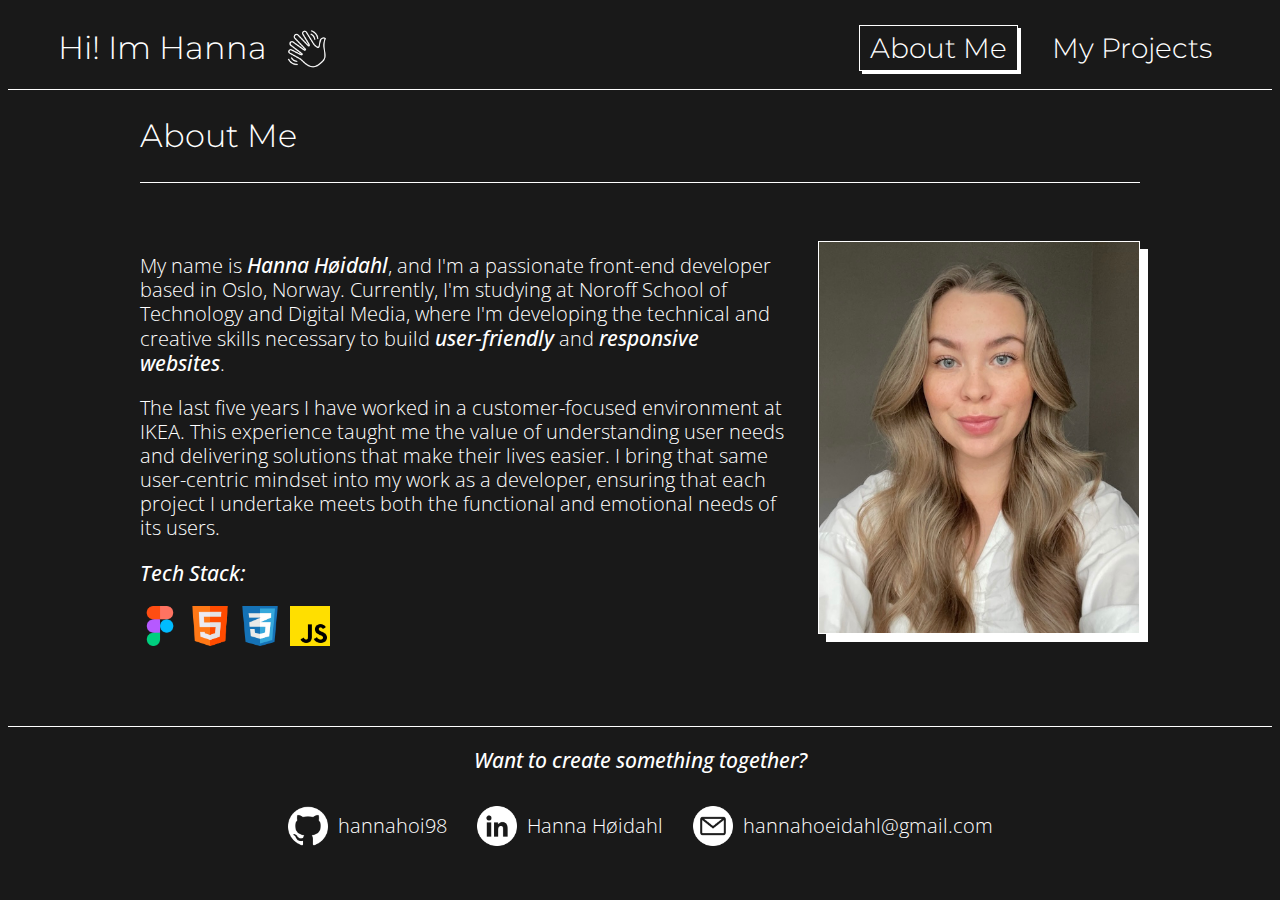
<file: index.html>
<!DOCTYPE html>
<html lang="en">
<head>
  <meta charset="UTF-8">
  <meta name="viewport" content="width=device-width, initial-scale=1.0">
	<meta name="description" content="Discover Hanna Høidahl, a front-end developer based in Oslo with a passion for creating user-friendly digital experiences. Explore her journey, skills, and dedication to impactful design."">
  <title> About Me - Hanna Høidahl</title>
	<link rel="stylesheet" href="css/global.css">
	<link rel="apple-touch-icon" sizes="180x180" href="assets/apple-touch-icon.png">
	<link rel="icon" type="image/png" sizes="32x32" href="assets/favicon-32x32.png">
	<link rel="icon" type="image/png" sizes="16x16" href="assets/favicon-16x16.png">
	<link rel="manifest" href="assets/site.webmanifest">
</head>
<body>
  <header>
		<div class="header">
		<div class="header-intro">
			<h1>Hi! Im Hanna</h1>
			<img src="assets/wave.png" alt="a waving hand" class="header-icon">			
		</div>
		<div class="header-nav">
			<nav>
				<a href="index.html" class="active">About Me</a>
				<a href="projects/index.html">My Projects</a>
			</nav>
		</div>
	</div>
	<div class="line"></div>
  </header>
	<main>
		<div class="page-width">
			<div class="container-headline">
				<h2>About Me</h1>
			</div>
			<div class="line"></div>
			<div class="container-about">				
				<div>	
					<p>My name is <span class="bolder"> Hanna Høidahl</span>, and I'm a passionate front-end developer based in Oslo, Norway. Currently, I'm studying at Noroff School of Technology and Digital Media, where I'm developing the technical and creative skills necessary to build <span class="bolder">user-friendly</span> and <span class="bolder">responsive websites</span>.</p>
					<p>The last five years I have worked in a customer-focused environment at IKEA. This experience taught me the value of understanding user needs and delivering solutions that make their lives easier. I bring that same user-centric mindset into my work as a developer, ensuring that each project I undertake meets both the functional and emotional needs of its users.</p>		
					<p class="bolder">Tech Stack:</p>
					<div class="tech-icons">
						<img src="assets/figma.png" alt="" class="tech-icon">
						<img src="assets/html.png" alt="" class="tech-icon">
						<img src="assets/css.png" alt="" class="tech-icon">
						<img src="assets/js.png" alt="" class="tech-icon">
					</div>			
				</div>
				<div>
					<img src="assets/picture.jpg" alt="" class="img-self">
				</div>
			</div>
		</div>
	</main>
	<footer>
		<div class="line"></div>
			<div class="container-contact">
				<p class="bolder">Want to create something together?</p>
				<div class="contact-icons">
					<div class="contact-item">
						<img src="assets/github.png" alt="" class="contact-icon">
						<a href="https://github.com/hannahoi98" class="contact-link">hannahoi98</a>
					</div>
					<div class="contact-item">
						<img src="assets/linkedin.png" alt="" class="contact-icon">
						<a href="https://no.linkedin.com/in/hanna-h%C3%B8idahl-94b5b316b" class="contact-link">Hanna Høidahl</a>
					</div>
					<div class="contact-item">
						<img src="assets/email.png" alt="" class="contact-icon">	
						<p>hannahoeidahl@gmail.com</p>
					</div>	
				</div>
			</div>
	</footer>
</body>
</html>
</file>
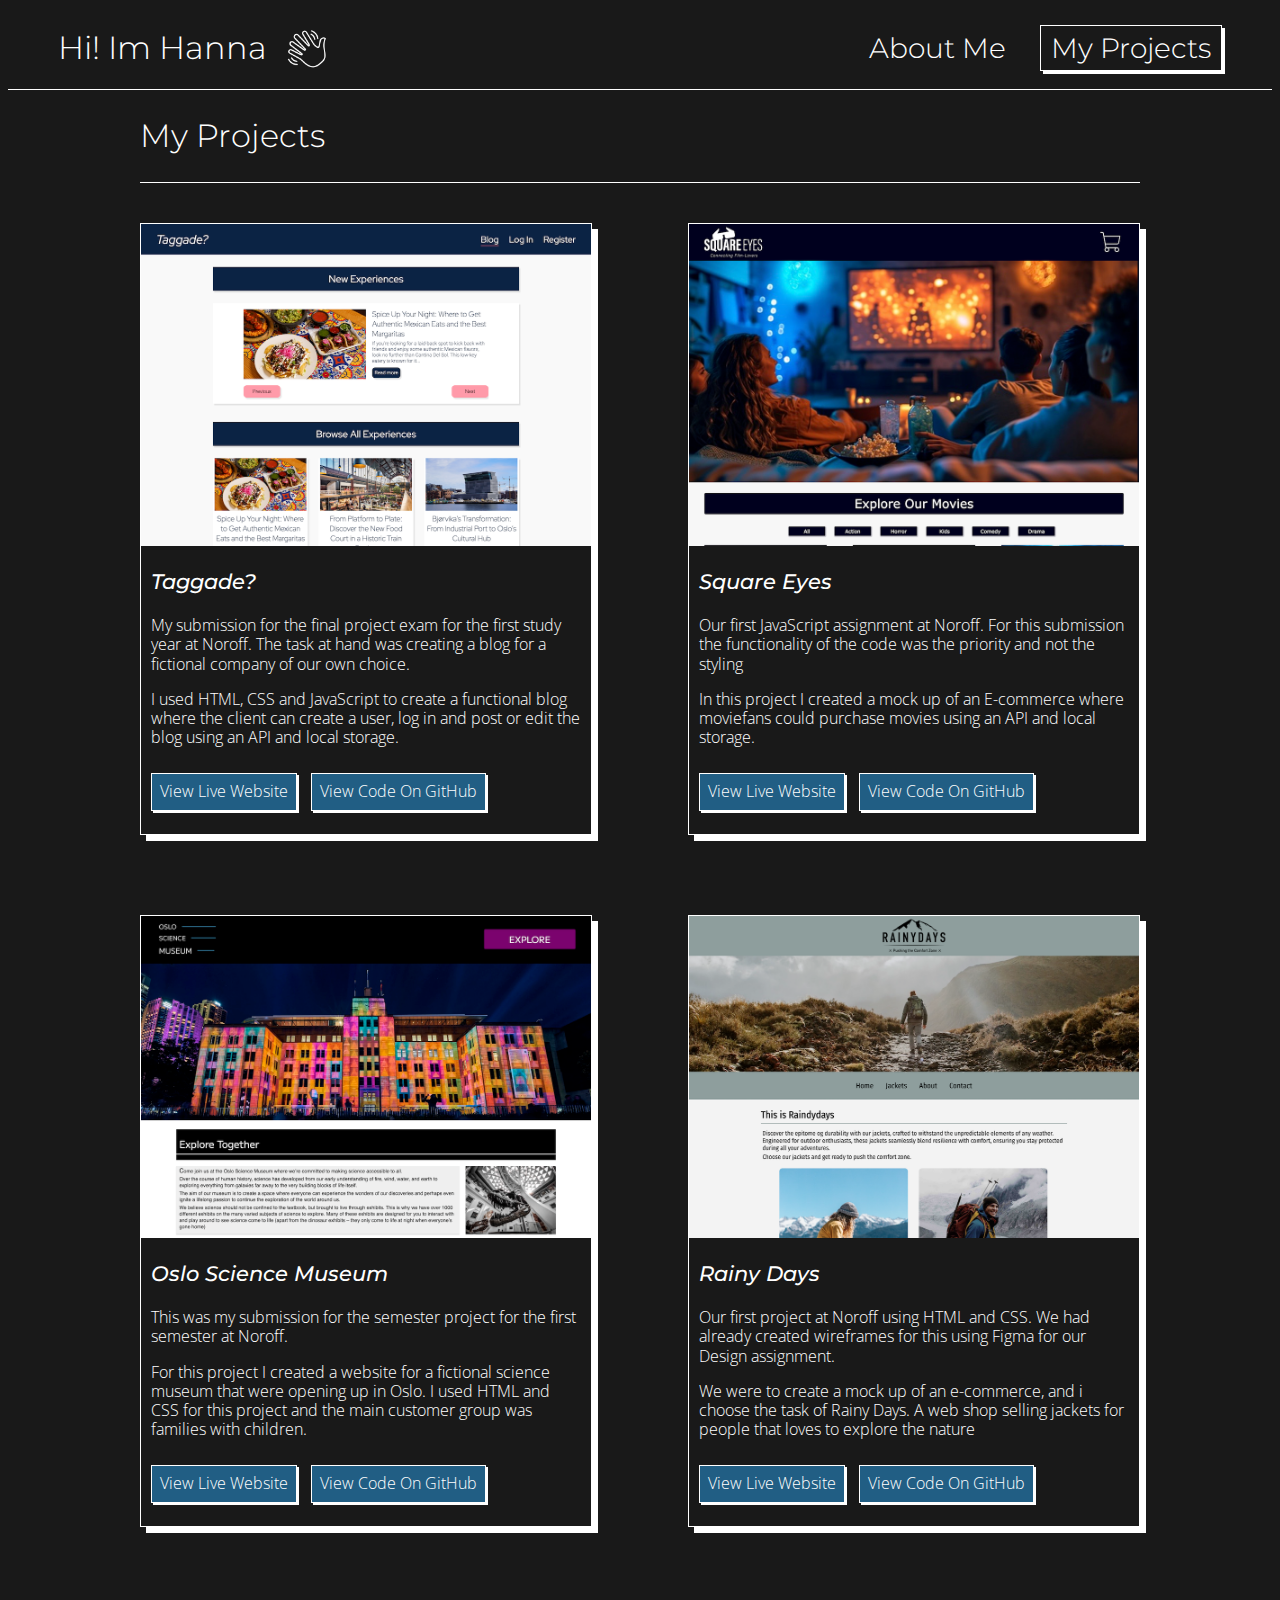
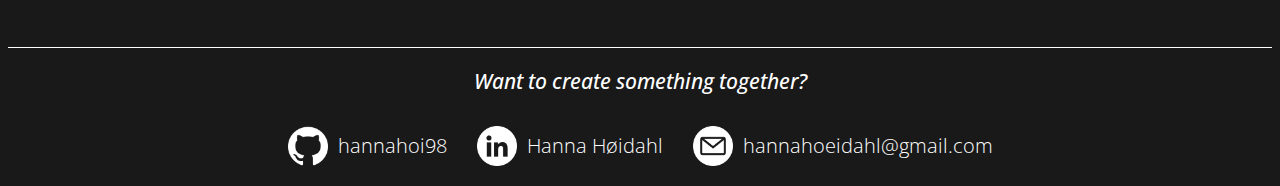
<file: projects/index.html>
<!DOCTYPE html>
<html lang="en">
<head>
  <meta charset="UTF-8">
  <meta name="viewport" content="width=device-width, initial-scale=1.0">
  <meta name="description" content="Explore Hanna Høidahl's portfolio showcasing diverse front-end development projects, including innovative solutions like 'Taggade?', 'Square Eyes', and 'Rainy Days.' Discover her creative approach and technical expertise.">
  <title>My Projects - Hanna Høidahl</title>
	<link rel="stylesheet" href="../css/global.css">
	<link rel="apple-touch-icon" sizes="180x180" href="../assets/apple-touch-icon.png">
	<link rel="icon" type="image/png" sizes="32x32" href="../assets/favicon-32x32.png">
	<link rel="icon" type="image/png" sizes="16x16" href="../assets/favicon-16x16.png">
	<link rel="manifest" href="../assets/site.webmanifest">
</head>
<body>
  <header>
		<div class="header">
			<div class="header-intro">
				<h1>Hi! Im Hanna</h1>
				<img src="../assets/wave.png" alt="icon of a waving hand" class="header-icon">			
			</div>
			<div class="header-nav">
				<nav>
					<a href="../index.html">About Me</a>
					<a href="index.html" class="active">My Projects</a>
				</nav>
			</div>
		</div>
		<div class="line"></div>
	</header>
	<main>
		<div class="page-width">
			<div class="container-projects">
				<div class="container-headline">
					<h2>My Projects</h2>
				</div>
				<div class="line"></div>
				<div class="container-cards">
					<div class="card">
						<div class="image-container">
							<img src="../assets/taggade.png" alt="screenshot of a website showing the header, a carousel with a blog post and a list of more blog posts">
						</div>
						<div class="card-content">
							<h3 class="bolder">Taggade?</h3>
							<p>My submission for the final project exam for the first study year at Noroff. The task at hand was creating a blog for a fictional company of our own choice. </p>
							<p>I used HTML, CSS and JavaScript to create a functional blog where the client can create a user, log in and post or edit the blog using an API and local storage.</p>
							<a class="primary-button" href="https://fed1-pe-1-hannahoi98.netlify.app">View Live Website</a>
							<a class="primary-button" href="https://github.com/NoroffFEU/FED1-PE1-hannahoi98">View Code On GitHub</a>
						</div>
					</div>
		
					<div class="card">
						<div class="image-container">
							<img src="../assets/squareeyes.png" alt="">
						</div>
						<div class="card-content">
							<h3 class="bolder">Square Eyes</h3>
							<p>Our first JavaScript assignment at Noroff. For this submission the functionality of the code was the priority and not the styling</p>
							<p>In this project I created a mock up of an E-commerce where moviefans could purchase movies using an API and local storage.</p>
							<a class="primary-button" href="https://hannahoi98.github.io/SquareEyes-Javascript-CA/">View Live Website</a>
							<a class="primary-button" href="https://github.com/hannahoi98/SquareEyes-Javascript-CA">View Code On GitHub</a>
						</div>
					</div>
		
					<div class="card">
						<div class="image-container">
							<img src="../assets/oslosciencemuseum.png" alt="">
						</div>
						<div class="card-content">
							<h3 class="bolder">Oslo Science Museum</h3>
							<p>This was my submission for the semester project for the first semester at Noroff.</p>
							<p>For this project I created a website for a fictional science museum that were opening up in Oslo. I used HTML and CSS for this project and the main customer group was families with children.</p>
							<a class="primary-button" href="https://hannahoi98.github.io/semester_project1/">View Live Website</a>
							<a class="primary-button" href="https://github.com/hannahoi98/semester_project1">View Code On GitHub</a>
						</div>
					</div>
		
					<div class="card">
						<div class="image-container">
							<img src="../assets/rainydays.png" alt="">
						</div>
						<div class="card-content">
							<h3 class="bolder">Rainy Days</h3>
							<p>Our first project at Noroff using HTML and CSS. We had already created wireframes for this using Figma for our Design assignment.</p>
							<p>We were to create a mock up of an e-commerce, and i choose the task of Rainy Days. A web shop selling jackets for people that loves to explore the nature</p>
							<a class="primary-button" href="https://norofffeu.github.io/html-css-course-assignment-hannahoi98/">View Live Website</a>
							<a class="primary-button" href="https://github.com/NoroffFEU/html-css-course-assignment-hannahoi98">View Code On GitHub</a>
						</div>
					</div>
				</div>
			</div>
		</div>
	</main>
	<footer>
		<div class="line"></div>
		<div class="container-contact">
			<p class="bolder">Want to create something together?</p>
			<div class="contact-icons">
				<div class="contact-item">
					<img src="../assets/github.png" alt="" class="contact-icon">
					<a href="https://github.com/hannahoi98" class="contact-link">hannahoi98</a>
				</div>
				<div class="contact-item">
					<img src="../assets/linkedin.png" alt="" class="contact-icon">
					<a href="https://no.linkedin.com/in/hanna-h%C3%B8idahl-94b5b316b" class="contact-link">Hanna Høidahl</a>
				</div>
				<div class="contact-item">
					<img src="../assets/email.png" alt="" class="contact-icon">
					<p>hannahoeidahl@gmail.com</p>
				</div>
			</div>
		</div>
	</footer>
</body>
</html>
</file>
<file: css/global.css>
/* Importing stylesheet for variables */
@import url("variables.css");

/* Importing stylesheet for resets */
@import url("reset.css");

/* Importing stylesheet for typography */
@import url("typography.css");

/* Importing stylesheet for buttons */
@import url("buttons.css");

/* Importing stylesheet for header */
@import url("header.css");

/* Importing stylesheet for footer */
@import url("footer.css");

/* Importing stylesheet for index.html / about page */
@import url("about.css");

/* Importing stylesheet for projects/index.html page / my projects page */
@import url("projects.css");

/* Importing stylesheet for shared styles */
@import url("shared.css");

/* Importing stylesheet for mediaqueries */
@import url("mediaqueries.css");
</file>
